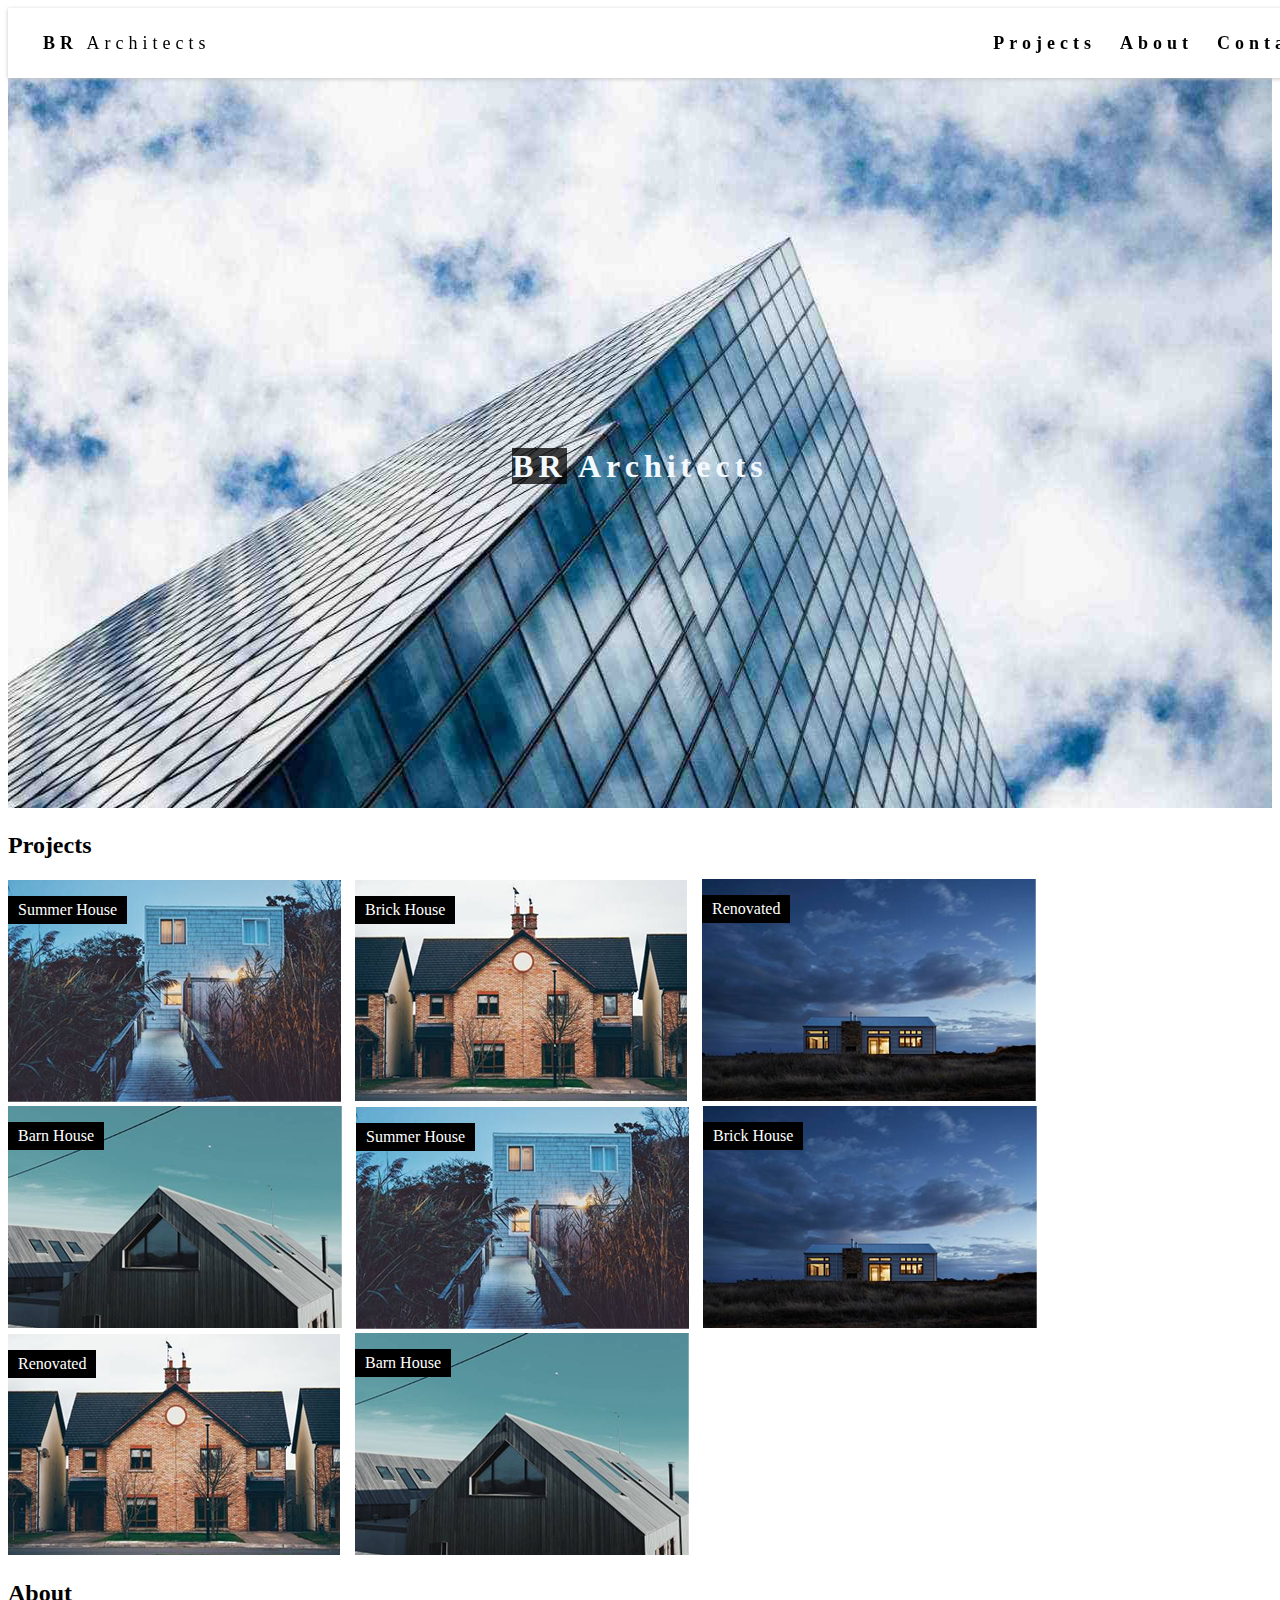
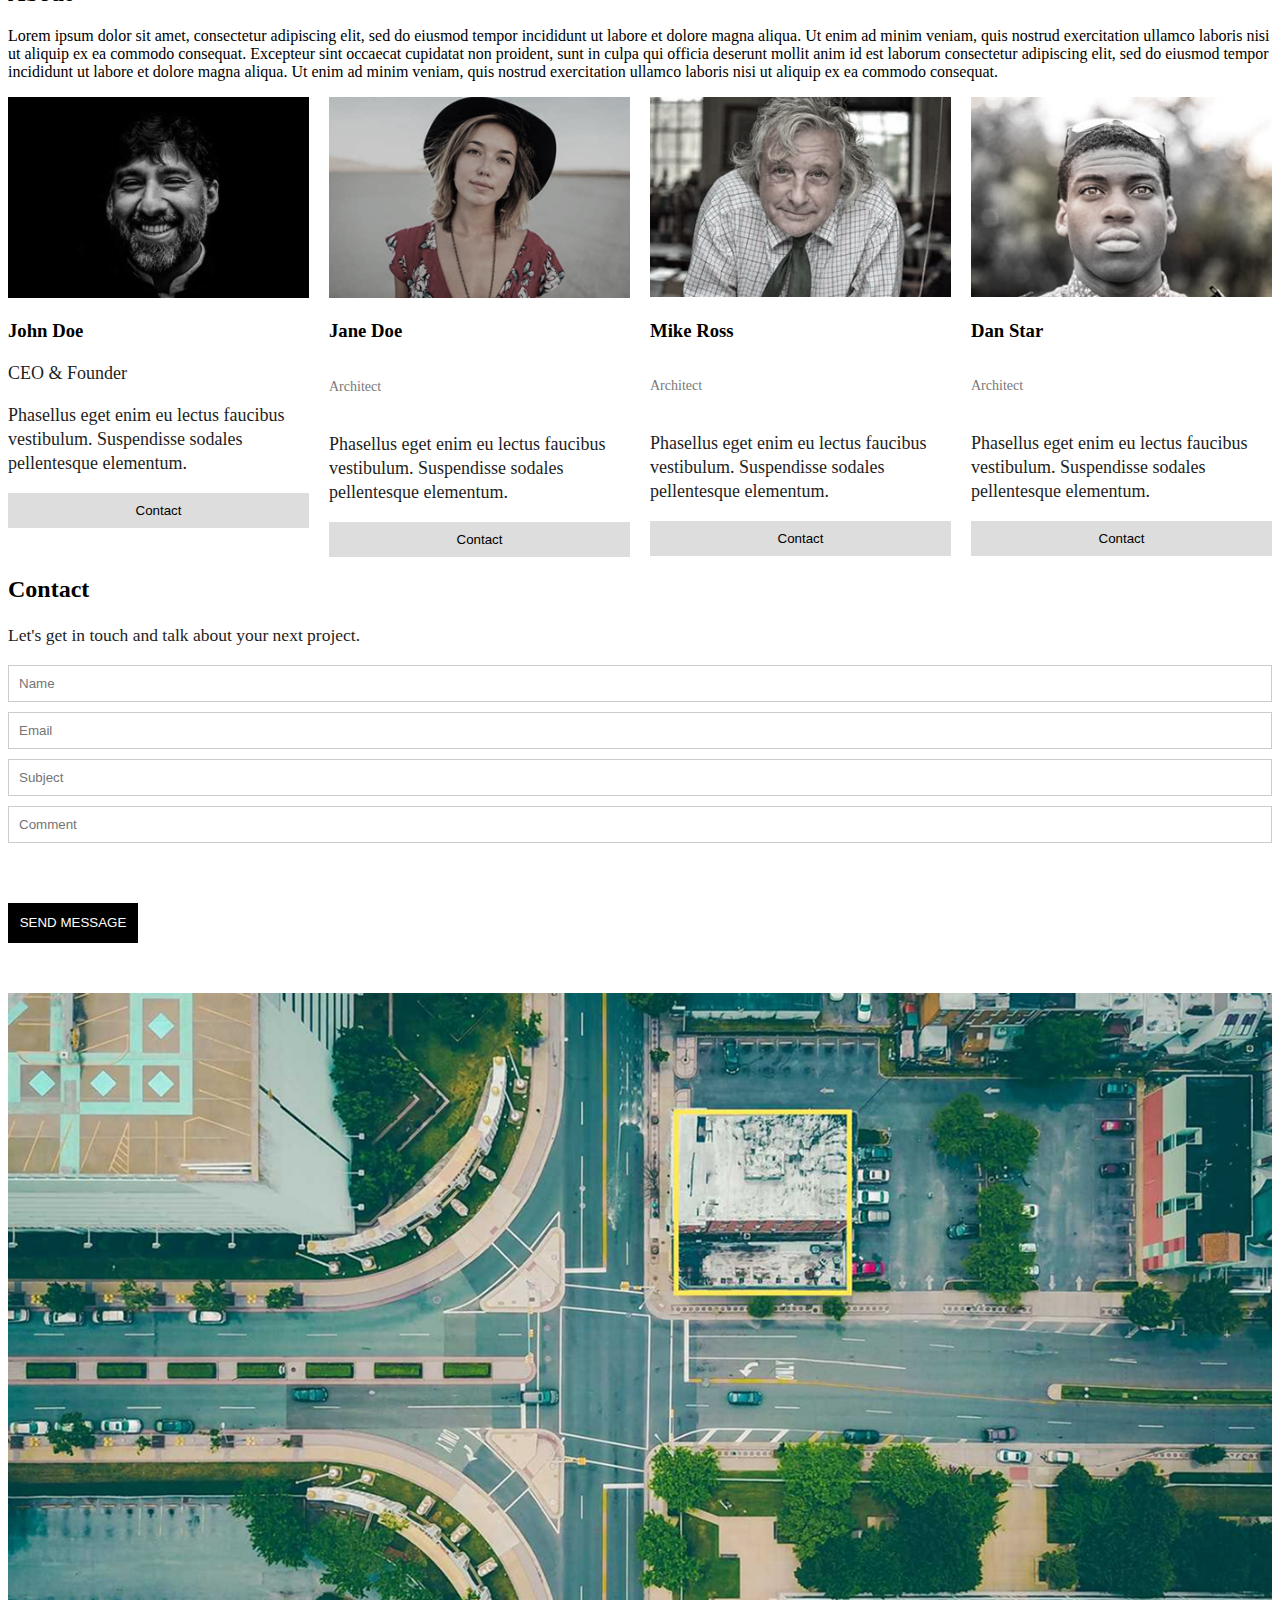
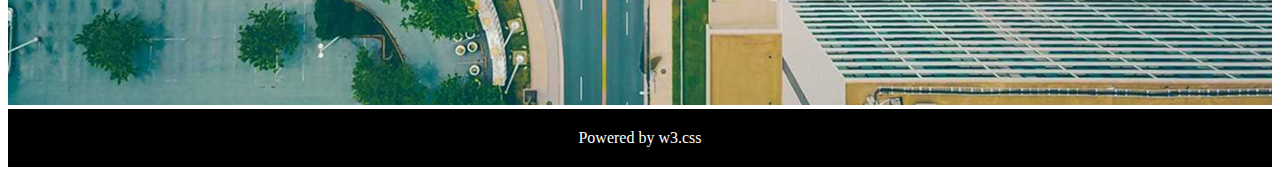
<file: html&css/index.html>
<!DOCTYPE html>
<html lang="en">
<head>
    <meta charset="UTF-8">
    <meta name="viewport" content="width=device-width, initial-scale=1.0">
    <title>html&css Project</title>
    <link rel="stylesheet" href="css/style.css">

</head>
<body >
   <!-- ----------header----- -->
   <header> 


    <nav class="my">

     <!-- lift div -->

     <div class="nvlift" >
        <p><span>BR</span> Architects </p>

     </div> 
      <!-- right div   -->
     <div class="nvright">
        <ul>
            <li><a href="#">Projects</a></li>
            <li><a href="#">About</a></li>
            <li><a href="#">Contact</a></li>
        </ul>

     </div>

    </nav>
   </header> 
   <!-- --------hero section------ -->
    <section>
        <div class="heroDV">
            <img src="images/architect 1.png" alt="">
            <h1><span>BR</span> Architects</h1>    
        </div>
    </section>
    <!-- -----------project--------- -->

  <section class="section" >

  <h2 class="mytitel">Projects</h2>

  <div class="projects">
    
    <div class="card">
      
        <img src="images/house5 1.png">
         <p>Summer House</p>
    </div>
    <div class="card">
        
        <img src="images/house2 1.png">
         <p>Brick House</p>
    </div>
    <div class="card">
      
        <img src="images/house3 1.png">
          <p>Renovated</p>
    </div>
    <div class="card">
      
        <img src="images/house4 1.png">
          <p>Barn House</p>
    </div>

    <div class="card">
       
        <img src="images/house5 1.png">
         <p>Summer House</p>
    </div>
    <div class="card">
      
        <img src="images/house3 1.png">
          <p>Brick House</p>
    </div>
    <div class="card">
   
        <img src="images/house2 1.png">
             <p>Renovated</p>
    </div>
    <div class="card">
        
        <img src="images/house4 1.png">
        <p>Barn House</p>
    </div>
  </div>
</section>
<!-- About -->
<section id="about" class="section">
  <h2>About</h2>
  <p class="about-text">
   Lorem ipsum dolor sit amet, consectetur adipiscing elit, sed do eiusmod tempor incididunt ut labore et dolore magna aliqua. Ut enim ad minim veniam, quis nostrud exercitation ullamco laboris nisi ut aliquip ex ea commodo consequat. Excepteur sint occaecat cupidatat non proident, sunt in culpa qui officia deserunt mollit anim id est laborum consectetur adipiscing elit, sed do eiusmod tempor incididunt ut labore et dolore magna aliqua. Ut enim ad minim veniam, quis nostrud exercitation ullamco laboris nisi ut aliquip ex ea commodo consequat.
  </p>

  <div class="team">
    <div class="person">
    <img src="images/team2 1.png" alt="">
      <h3>John Doe</h3>
      <p>CEO & Founder</p>
      <p>Phasellus eget enim eu lectus faucibus vestibulum. Suspendisse sodales pellentesque elementum.</p>
      <button>Contact</button>
    </div>

    <div class="person">
      <img src="images/team1 1.png " alt="">
      <h3>Jane Doe</h3>
      <h6>Architect</h6>
      <p>Phasellus eget enim eu lectus faucibus vestibulum. Suspendisse sodales pellentesque elementum.</p>
      <button>Contact</button>
    </div>

    <div class="person">
      <img src="images/team3 1.png" alt="">
      <h3>Mike Ross</h3>
      <h6>Architect</h6>
      <p>Phasellus eget enim eu lectus faucibus vestibulum. Suspendisse sodales pellentesque elementum.</p>
      <button>Contact</button>
    </div>

    <div class="person">
      <img src="images/team4 1.png" alt="">
      <h3>Dan Star</h3>
      <h6>Architect</h6>
      <p>Phasellus eget enim eu lectus faucibus vestibulum. Suspendisse sodales pellentesque elementum.</p>
      <button>Contact</button>
    </div>
  </div>
</section>
<!-- Contact -->
<section id="contact" class="section">
  <h2>Contact</h2>
  <p class="ali">Let's get in touch and talk about your next project.</p>

  <form class="contact-form">
    <input type="text" placeholder="Name">
    <input type="email" placeholder="Email">
    <input type="text" placeholder="Subject">
    <input type="text" placeholder="Comment">
    <button>SEND MESSAGE</button>
  </form>
</section>

     <!-- Map -->
<div class="map">
  <img src="images/map 1.png" alt="">
</div>

<footer>
  Powered by w3.css
</footer>



     

    
    
</body>
</html>
</file>
<file: html&css/css/style.css>
@import url('https://fonts.googleapis.com/css2?family=Raleway:ital,wght@0,100..900;1,100..900&display=swap');
.body{
    font-family: 'Raleway', sans-serif;
    text-transform: capitalize;
    
}

.my{ 

    display: flex;
    justify-content: space-between;
    align-items: center;
    box-shadow: 0px 1px 4px 0px #c5c5c5;
    padding: 5px 20px 5px 35px ;
    background-color: #fff;
    position: fixed;
    z-index: 1;
    width: 100%;

}
.nvright ul{ 

    list-style: none;
}
.nvright ul li{
    display: inline-block;
    
    
}

.nvright ul li a{
    text-decoration: none;
    padding: 10px;
    color: black;
    line-height: 24px;
    font-weight: 600;
    font-size: 18px;
    letter-spacing: 5px;
    text-transform: capitalize;
}
.nvright ul li a:hover{
    background-color: rgb(201, 201, 201);
    border-radius: 10px;
}


.nvlift p {
    font-weight: 400;
    font-size: 18px;
    line-height: 24px;
    letter-spacing: 5px;

}
.nvlift p span{
    text-transform: uppercase;
    font-weight: 600;
}
/* -----------hero section---------------- */
.heroDV{
    position: relative;

}
.heroDV H1{
    position: absolute;
    text-align: center;
     width: 100%;
    top: 50%;
    color: #F1F9FF;
    font-size: 32PX;
    line-height: 24PX;
    letter-spacing: 5PX;


}
.heroDV img{
    width: 100%;
    height: 800px;


}   
.heroDV h1 span{
    background-color: #000000BF;
    width: 70px;
    height: 60PX;
    text-align: center;
    text-transform: uppercase;
    font-size: 32px;
    line-height: 71px;
}
/* -------------projects------------ */
/* .section{
    padding: 55px 40px 0;

}

.mytitel{
    font-weight: 500;
    font-size: 24px;
    line-height: 24px;
    border-bottom:1px solid ;
    border: 1px solid #a7a7a721;

}

.projects{
    position: relative;
    display: inline-block;
}

.card img{
    width: 22px;
    
}

.card  p
{
    position: absolute;
    left: 0;
    top: 0;
    color: #ffffff;
    background-color: black;
    padding: 10px;
    font-weight: 500;
    font-size: 15px;
} */
/* .section {
  padding: 80px 40px;
}

.section h2 {
  margin-bottom: 20px;
} */

/* Projects */
.projects {
  display: ruby;
  grid-template-columns: repeat(4, 1fr);
  gap: 15px; 
  
}

.card {
  position: relative;
  margin-right: 10px;
}

.card p {
  position: absolute;
  top: 0;
  left: 0;
  background: #000;
  color: #fff;
  padding: 5px 10px;
}

.card img {
  width: 100%;
 display: ruby; 
 transform: 0.5s;
}
.card img:hover {
  transform: scale(1.05);
}
/* About */
.team {
  display: grid;
  grid-template-columns: repeat(4, 1fr);
  gap: 20px;

}

.person img {
  width: 100%;
}

.person button {
  width: 100%;
  padding: 10px;
  border: none;
  background: #ddd;
  cursor: pointer;
}
.person button:hover {
  background: #595656
}
.person p{
    font-weight: 500;
    font-size: 18px;
    line-height: 24px;
    color:#1E1E1E ;
}
.person h6{
    font-weight: 500;
    font-size: 14px;
    line-height: 24px;
    color: #787878;
}
/* Contact */
.contact-form {
  display: flex;
  flex-direction: column;
  gap: 10px;
}

.contact-form input {
  padding: 10px;
  border: 1px solid #ccc;
}

.contact-form button {
  background: #000;
  color: #fff;
  padding: 10px;
  border: none;
  width: 130px;
  height: 40px;
  margin: 50px 0;
}
.contact-form button:hover {
  background: #333;
}
.ali{
    font-weight: 500;
    font-size: 17.5px;
    line-height: 24px;
    color:#1E1E1E ;
}
/* Map */
.map img {
  width: 100%;
}

/* Footer */
footer {
  background: #000;
  color: #fff;
  text-align: center;
  padding: 20px;
}
</file>
